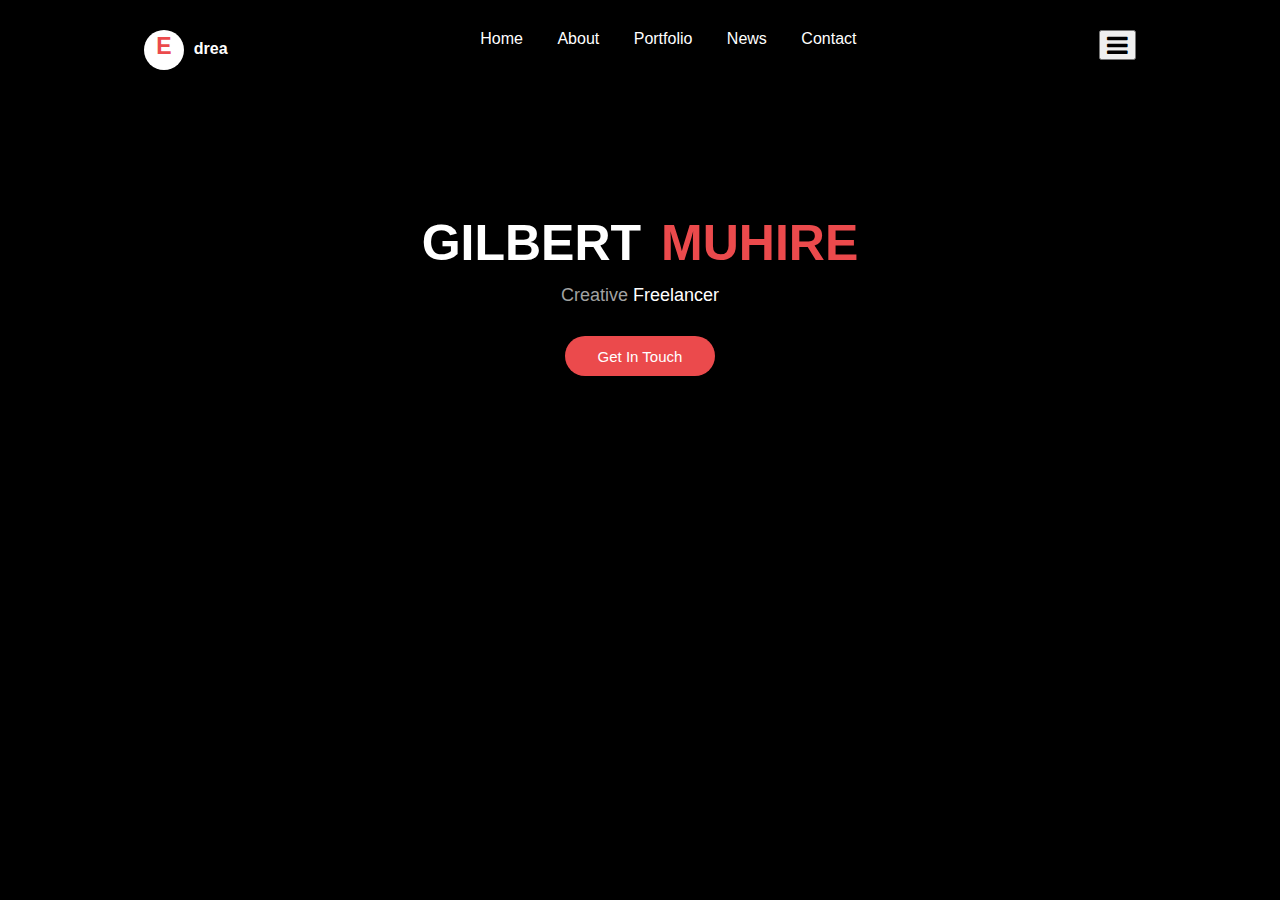
<file: index.html>
<!DOCTYPE html>
<html lang="en">
<head>
    <meta charset="UTF-8">
    <meta http-equiv="X-UA-Compatible" content="IE=edge">
    <meta name="viewport" content="width=device-width, initial-scale=1.0">
    <title>WEB | PORTFOLIO</title>
    <link rel="stylesheet" href="main.css">
    <link rel="stylesheet" href="https://cdnjs.cloudflare.com/ajax/libs/font-awesome/4.7.0/css/font-awesome.min.css">
    <script src="main.js" defer></script>
</head>
<body>
    <!-- <div class="everything"> -->
<div class="container">
    <div class="navigation">
        <div class="logo">
            <!-- <a href="#"> -->
            <div class="circleLogo">
                <div class="textLogo">
                    E
                </div>    
            </div>
            <div class="drea">
                drea
            </div>
        <!-- </a> -->
        </div>
        <div class="links">
            <a href="index.html">Home</a>
            <a href="about.html">About</a>
            <a href="portfolio.html">Portfolio</a>
            <a href="#">News</a>
            <a href="#">Contact</a>

        </div>
        <div>
            <button id="burger">
            <!-- <i class="fa-solid fa-bars"></i> -->
            <i class="fa fa-bars" style="font-size:24px"></i>
        </button>
        </div>
    </div>
    <div class="main">
    <div class="myName">
        <div class="gilbert">
            <h1>GILBERT</h1>
        </div>
        <div class="muhire">
        <h1>MUHIRE</h1>
        </div>
    </div>
    <div class="subtitle">
        <div class="creative">
            Creative
        </div>
        <div class="freelancerss">
            Freelancer
        </div>
    </div>
    <div class="getin">
        <button class="intouch">Get In Touch</button>
    </div>
</div>
<!-- <i class="fa fa-car" style="font-size:60px;color:red;"></i> -->
<!-- <div class="iconsSetting">
    <i class="fa-sharp fa-solid fa-gear"></i>
</div> -->
</div>
<!-- </div> -->
</body>
</html>
</file>
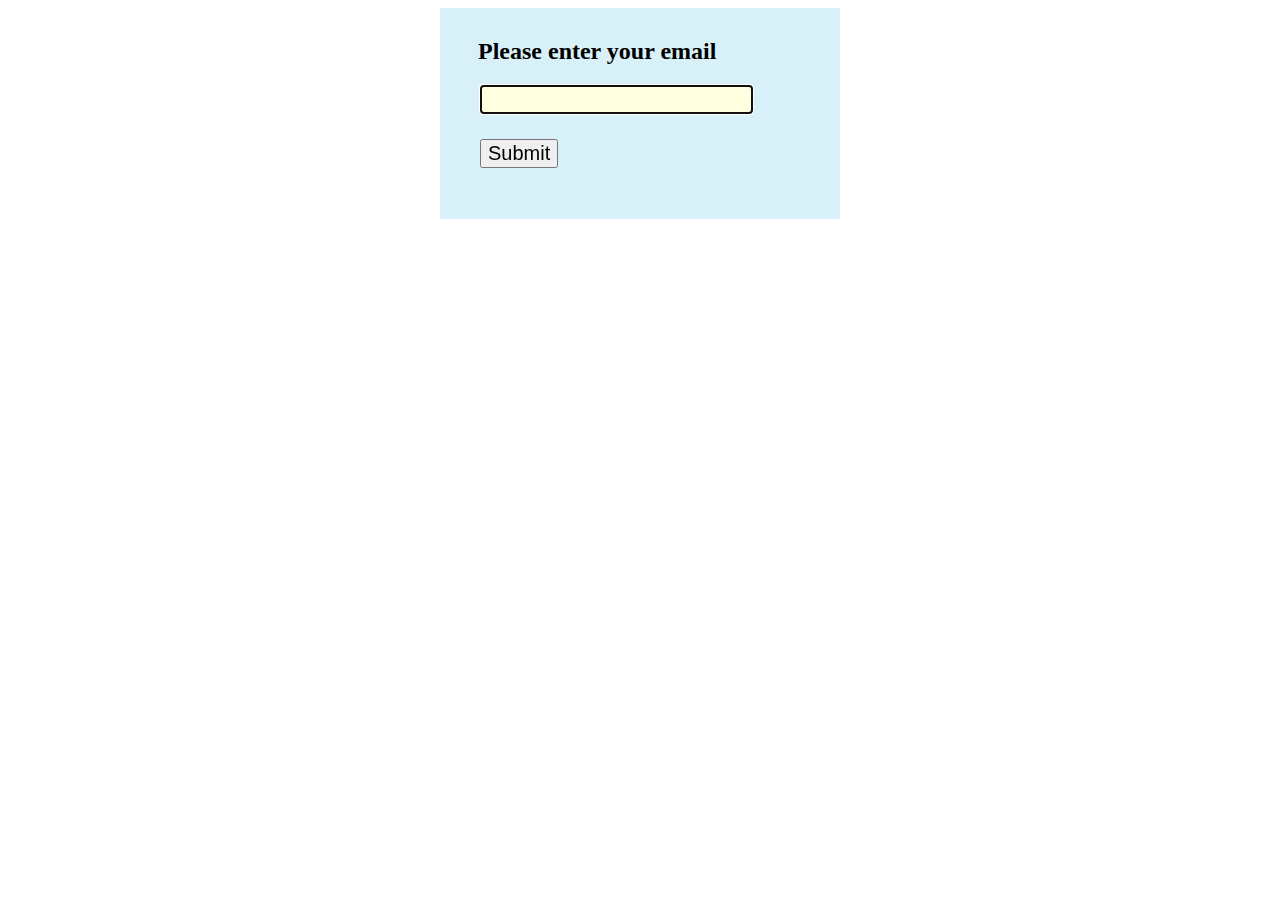
<file: form validation/index.html>
<!DOCTYPE html>
<html lang="en">
<head>
<meta charset="utf-8">
<title>Form validation</title>
<script src="email-validation.js" defer></script>
<link rel='stylesheet' href='form-style.css' type='text/css' />      
</head>
<body onload='document.form1.text1.focus()'>
<div class="mail">
<h2>Please enter your email</h2>
<form name="form1" action="#"> 
<ul>
<li><input type='text' name='text1'/></li>
<li>&nbsp;</li>
<li class="submit">
    <input type="submit" name="submit" value="Submit" onclick="ValidateEmail(document.form1.text1)"/>
</li>
<li>&nbsp;</li>
</ul>
</form>
</div>
</body>
</html>
</file>
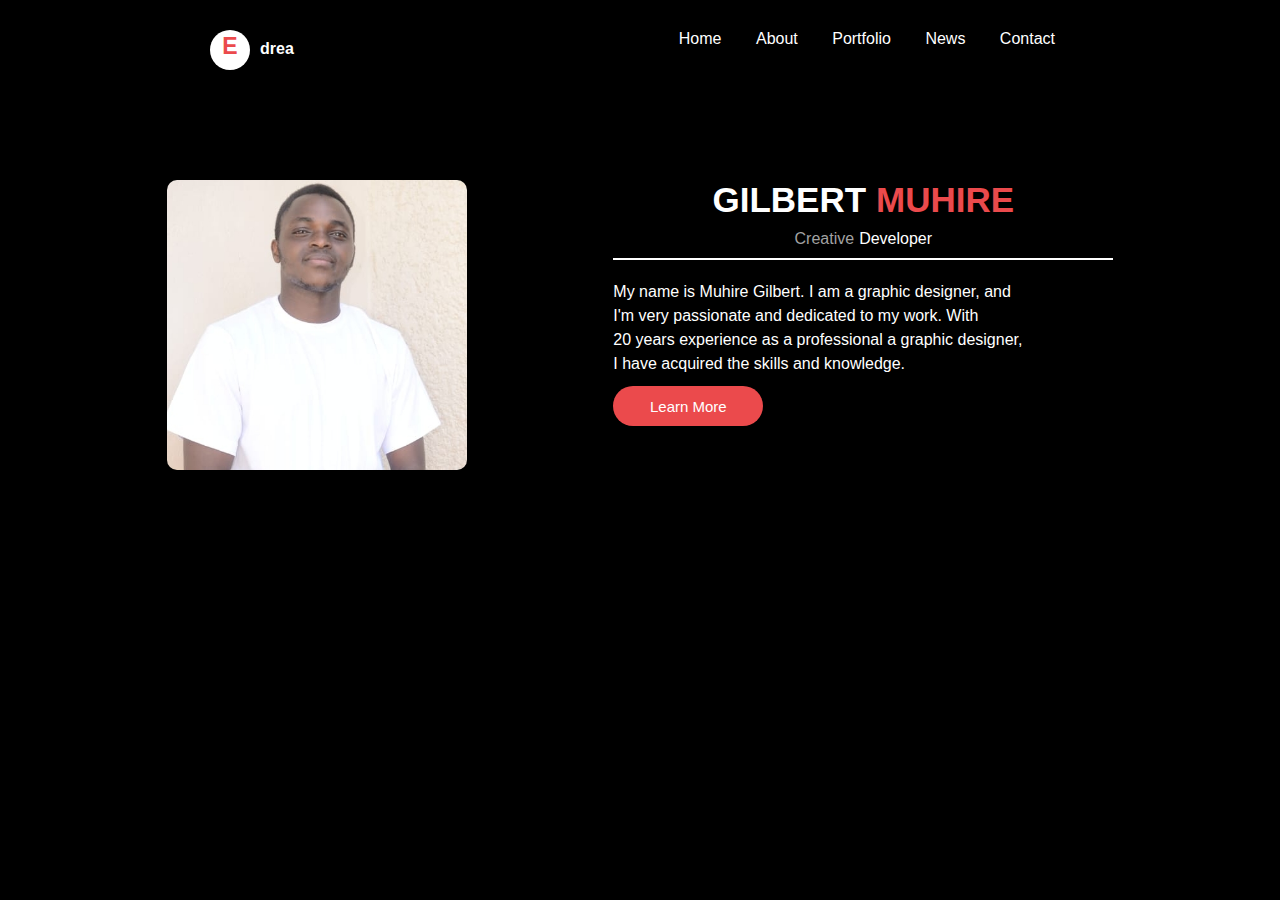
<file: about.html>
<!DOCTYPE html>
<html lang="en">
  <head>
    <meta charset="UTF-8" />
    <meta http-equiv="X-UA-Compatible" content="IE=edge" />
    <meta name="viewport" content="width=device-width, initial-scale=1.0" />
    <title>WEB | PORTFOLIO</title>
    <link rel="stylesheet" href="main.css" />
  </head>
  <body>
    <div class="container">
      <div class="navigation">
        <div class="logo">
          <!-- <a href="#"> -->
          <div class="circleLogo">
            <div class="textLogo">E</div>
          </div>
          <div class="drea">drea</div>
          <!-- </a> -->
        </div>
        <div class="links">
          <a href="index.html">Home</a>
          <a href="about.html">About</a>
          <a href="portfolio.html">Portfolio</a>
          <a href="#">News</a>
          <a href="#">Contact</a>
        </div>
      </div>

      <!-- <div class="iconsSetting"> -->
      <!-- <i class="fa-solid fa-gear"></i> -->
      <!-- <i class="fa-thin fa-gear"></i> -->
      <!-- </div> -->
<div class="mainAbout">
  <div class="pic">
<img src="./images/IMG-20210923-WA0014-1.jpg" alt="">
  </div>
<div class="rightnav">
  <div class="names">
    <div class="gilbert_about">
      GILBERT
    </div>
    <div class="muhire_about">
      MUHIRE
    </div>
  </div>
  <div class="subnav">
    <div class="navsub">
          <div class="cra">
      Creative
    </div>
    <div class="deve">
      Developer
    </div>
    </div>

    <div class="line">

    </div>
  </div>
  <div class="texts">
    My name is Muhire Gilbert. I am a graphic designer, and <br>
I'm very passionate and dedicated to my work. With <br>
20 years experience as a professional a graphic designer, <br>
 I have acquired the skills and knowledge.

  </div>
  <div>
    <button class="learnmore">
      Learn More
    </button>
  </div>
</div>
    </div>
  </body>
</html>
</file>
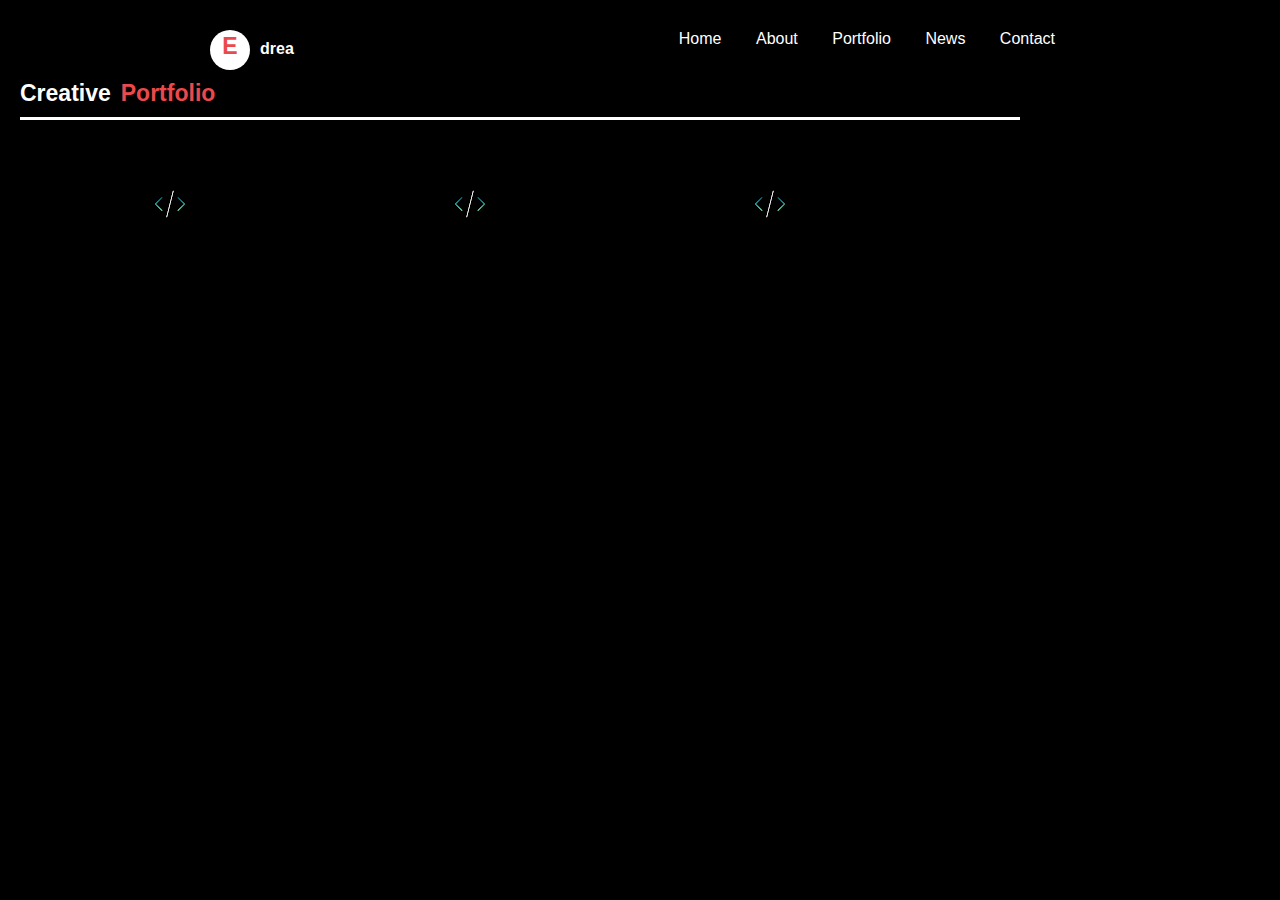
<file: portfolio.html>
<!DOCTYPE html>
<html lang="en">
  <head>
    <meta charset="UTF-8" />
    <meta http-equiv="X-UA-Compatible" content="IE=edge" />
    <meta name="viewport" content="width=device-width, initial-scale=1.0" />
    <title>Portfolio</title>
    <link rel="stylesheet" href="main.css" />
    <link
      rel="stylesheet"
      href="https://cdnjs.cloudflare.com/ajax/libs/font-awesome/4.7.0/css/font-awesome.min.css"
    />
  </head>
  <body>
    <div class="container">
      <div class="navigation">
        <div class="logo">
          <!-- <a href="#"> -->
          <div class="circleLogo">
            <div class="textLogo">E</div>
          </div>
          <div class="drea">drea</div>
          <!-- </a> -->
        </div>
        <div class="links">
          <a href="index.html">Home</a>
          <a href="about.html">About</a>
          <a href="#">Portfolio</a>
          <a href="#">News</a>
          <a href="#">Contact</a>
        </div>
        <!-- <div class="burger">
               
                <i class="fa fa-bars" style="font-size:24px"></i>
            </div> -->
      </div>
      <div class="mainP">
        <div class="titlebar">
          <div class="navbar">
            <div class="crea">Creative</div>
            <div class="port">Portfolio</div>
          </div>
        </div>
        <div class="lineP"></div>

        <div class="amafoto">
          <div>
            <img src="./images/download.png" alt="" />
          </div>
          <div>
            <img src="./images/download.png" alt="" />
          </div>
          <div>
            <img src="./images/download.png" alt="" />
          </div>
        </div>
      </div>
    </div>
  </body>
</html>
</file>
<file: main.css>
:root{
    --background-color: #000;
    --font-family: 'Poppins', sans-serif;
    --theme-color: #EB4A4C;
    --light-color: #fff;
    --button-font-size: 15px;
    --myname-font-size: 35px;
    --text-logo-size: 23px;
    --creative-color: #A2A2A2;
}
.burger{
    /* background-color: var(--light-color); */
    color: var(--light-color);
    width: 100px;
}
body{
    background-color: var(--background-color);
    padding: 0;
    margin: 0;
    /* font-weight: 800; */
    /* font-family: 'poppins'; */
    font-family: var(--font-family);

}
.container{
    padding: 20px;
}
.navigation{
    display: flex;
    flex-direction: row;
    justify-content: space-around;
    padding: 10px;
}
.logo{
    display: flex;
    flex-direction: row;
}
.textLogo{
    text-align: center;
    padding: 3px;
    font-size: var(--text-logo-size);
    color: var(--theme-color);
    font-weight: 800;
}
.circleLogo{
    border-radius: 50%;
    background-color: var(--light-color);
    width: 40px;
    height: 40px;
}
.drea{
    color: var(--light-color);
    padding: 10px;
    font-weight: 600;
}
a{
    text-decoration: none;
    padding: 15px;
    color: var(--light-color);
}
a:hover{
    color: var(--theme-color);
    transition: 0.5s;
}
.myName{
    font-size: 25px;
    padding-top: 100px;
    display: flex;
    flex-direction: row;
    justify-content: center;
    /* margin: 30px; */
}
.main{
    display: flex;
    flex-direction: column;
}
.gilbert{
    color: var(--light-color);
}

.muhire{
    margin-left: 20px;
    color: var(--theme-color);
}
.subtitle{
    display: flex;
    flex-direction: row;
    justify-content: center;
    margin-top: -20px;
    font-size: 18px;
}
.creative{
    color: var(--creative-color);
}
.freelancerss{
    color: var(--light-color);
    margin-left: 5px;

}
.intouch {
    width: 150px;
    height: 40px;
    border: none;
    background-color: var(--theme-color);
    color: var(--light-color);
    border-radius: 50px;
    font-size: 15px;
    font-weight: 400;
    padding: 2px;
}
button:hover{
    background-color: var(--light-color);
    color: var(--background-color);
    transition: 0.5s;
}
.getin{
    padding-top: 30px;
    display: flex;
    justify-content: center;

}

.iconsSetting{
    background-color: #7a0202;
}

                        /* ABout Css */
 /* ---------------------------------------------------------------------------------------------------------- */

.mainAbout{
    display: flex;
    flex-direction: row;
    justify-content: space-evenly;
    padding-top: 100px;
}
.pic img{
    width: 300px;
    /* height: 30px; */
    border-radius: 10px;
}
.names{
    display: flex;
    flex-direction: row;
    /* align-items: c; */
    justify-content: center;
}
.gilbert_about{
    color: var(--light-color);
    font-size: var(--myname-font-size);
    font-weight: 600;
}
.muhire_about{
    color: var(--theme-color);
    font-size: var(--myname-font-size);
    font-weight: 600;
    margin-left: 10px;
}
.subnav{
    /* text-align: center; */
    /* justify-content: center; */
    margin-top: 10px;
    align-items: center;
    display: flex;
    flex-direction: column;
}
.navsub{
    display: flex;
    flex-direction: row;
}
.cra{
    color: var(--creative-color);

}
.deve{
    color: var(--light-color);
    margin-left: 5px;
}
.line{
    margin-top: 10px;
    height: 2px;
    background-color: var(--light-color);
    width: 500px;
}
.texts{
    color: var(--light-color);
    margin-top: 20px;
    font-size: 158x;
    line-height: 1.5;
}
.learnmore{
    margin-top: 10px;
    width: 150px;
    height: 40px;
    border: none;
    background-color: var(--theme-color);
    color: var(--light-color);
    border-radius: 50px;
    font-size: 15px;
    font-weight: 400;
    padding: 2px;
    /* justify-content: center; */
    /* align-items: center; */

}

                                                                    /* PORTFOLIO CSS */
/*________________________________________________________________________________________________________________________ */
.mainP{
    display: flex;
    flex-direction: column;
    justify-content: space-around;
    
}
.titlebar{
    display: flex;
    flex-direction: row;
    /* justify-content: space-between; */
}
.navbar{
    display: flex;
    flex-direction: row;
    /* justify-content: space-evenly; */
}
.crea{
    color: var(--light-color);
    font-size: var(--text-logo-size);
    font-weight: 600;
}
.port{
    color: var(--theme-color);
    font-size: var(--text-logo-size);
    font-weight: 600;
    margin-left: 10px;
}
.lineP{
    margin-top: 10px;
    height: 3px;
    width: 1000px;
    background-color: var(--light-color);
}
.amafoto{
    display: flex;
    flex-direction: row;
}
@media only screen and (max-width: 900px) {
    body {
      background-color: lightblue;
    }
  }
</file>
<file: form validation/form-style.css>
li {
  list-style-type: none;
  font-size: 16pt;
}
.mail {
  margin: auto;
  padding-top: 10px;
  padding-bottom: 10px;
  width: 400px;
  background: #d8f1f8;
  border: 1px soild silver;
}
.mail h2 {
  margin-left: 38px;
}
input {
  font-size: 20px;
}
input:focus,
textarea:focus {
  background-color: lightyellow;
}
input submit {
  font-size: 12pt;
}
.rq {
  color: #ff0000;
  font-size: 10px;
}
</file>
